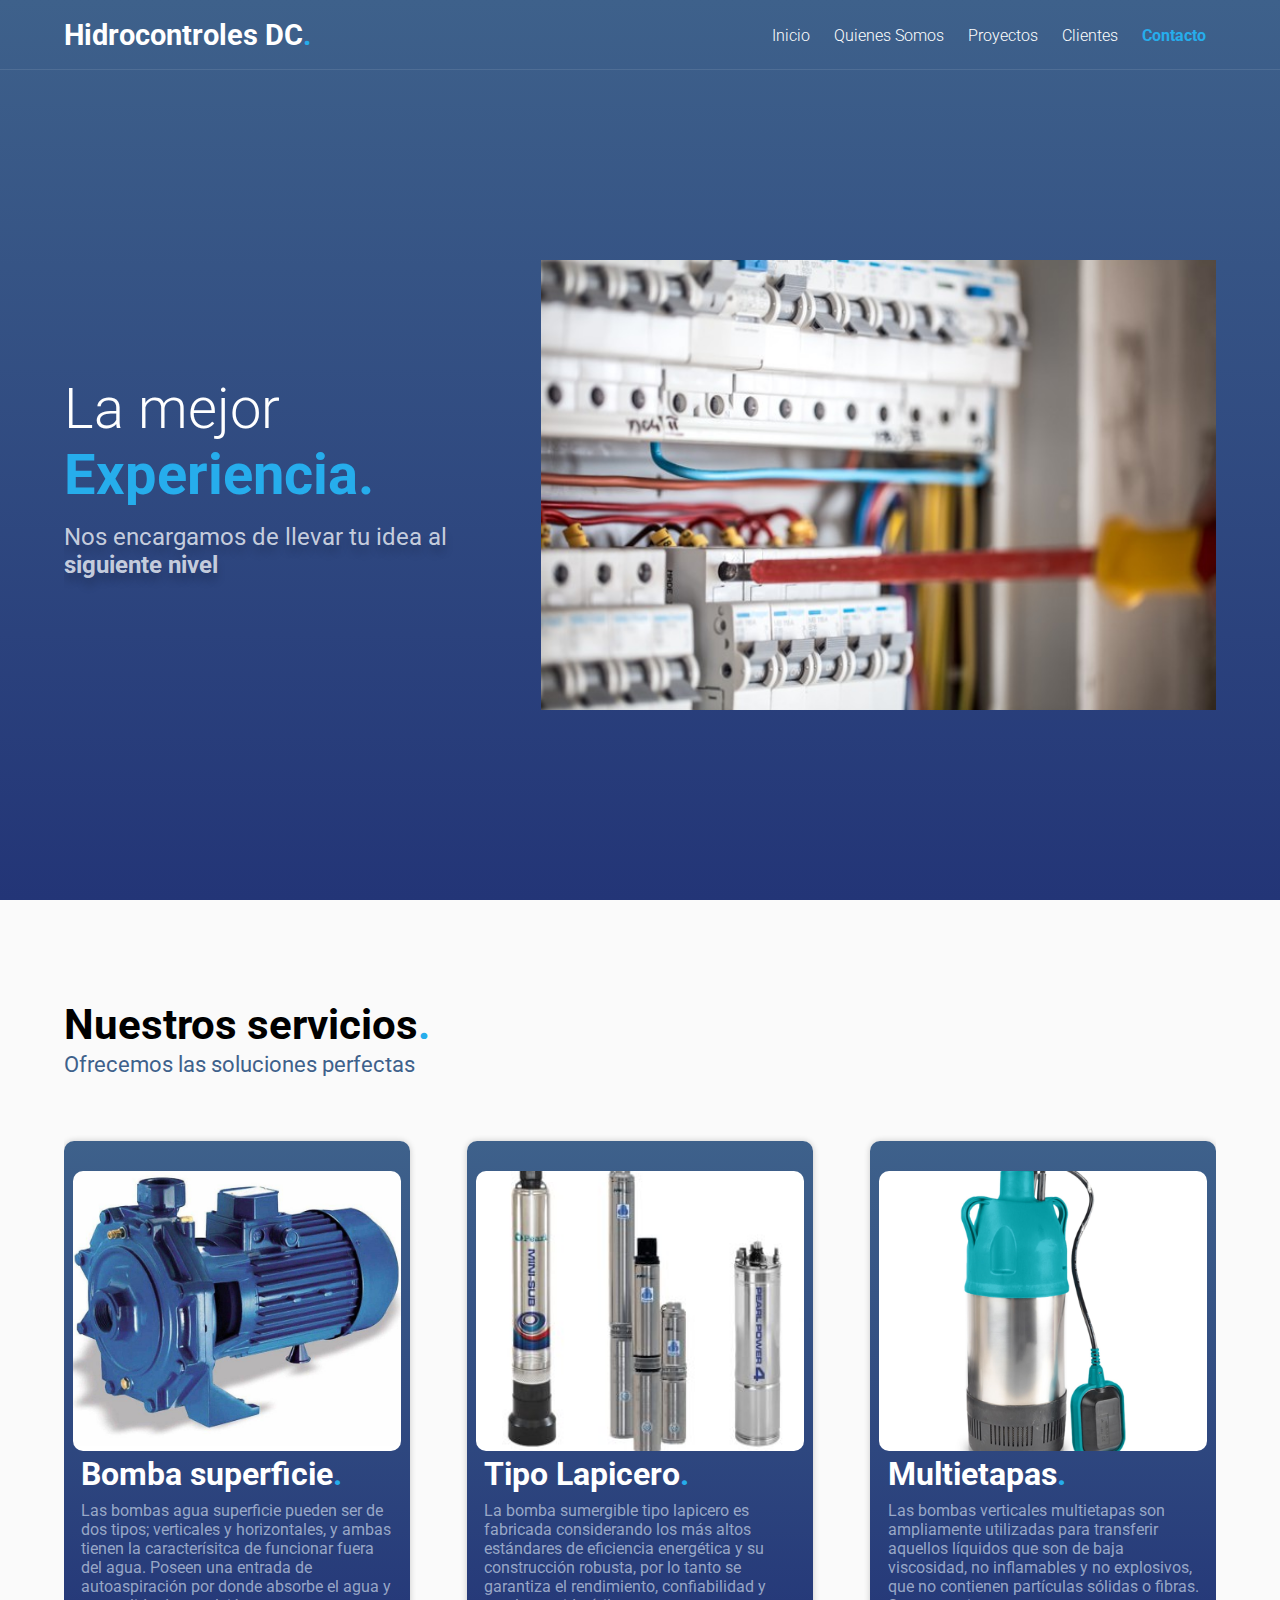
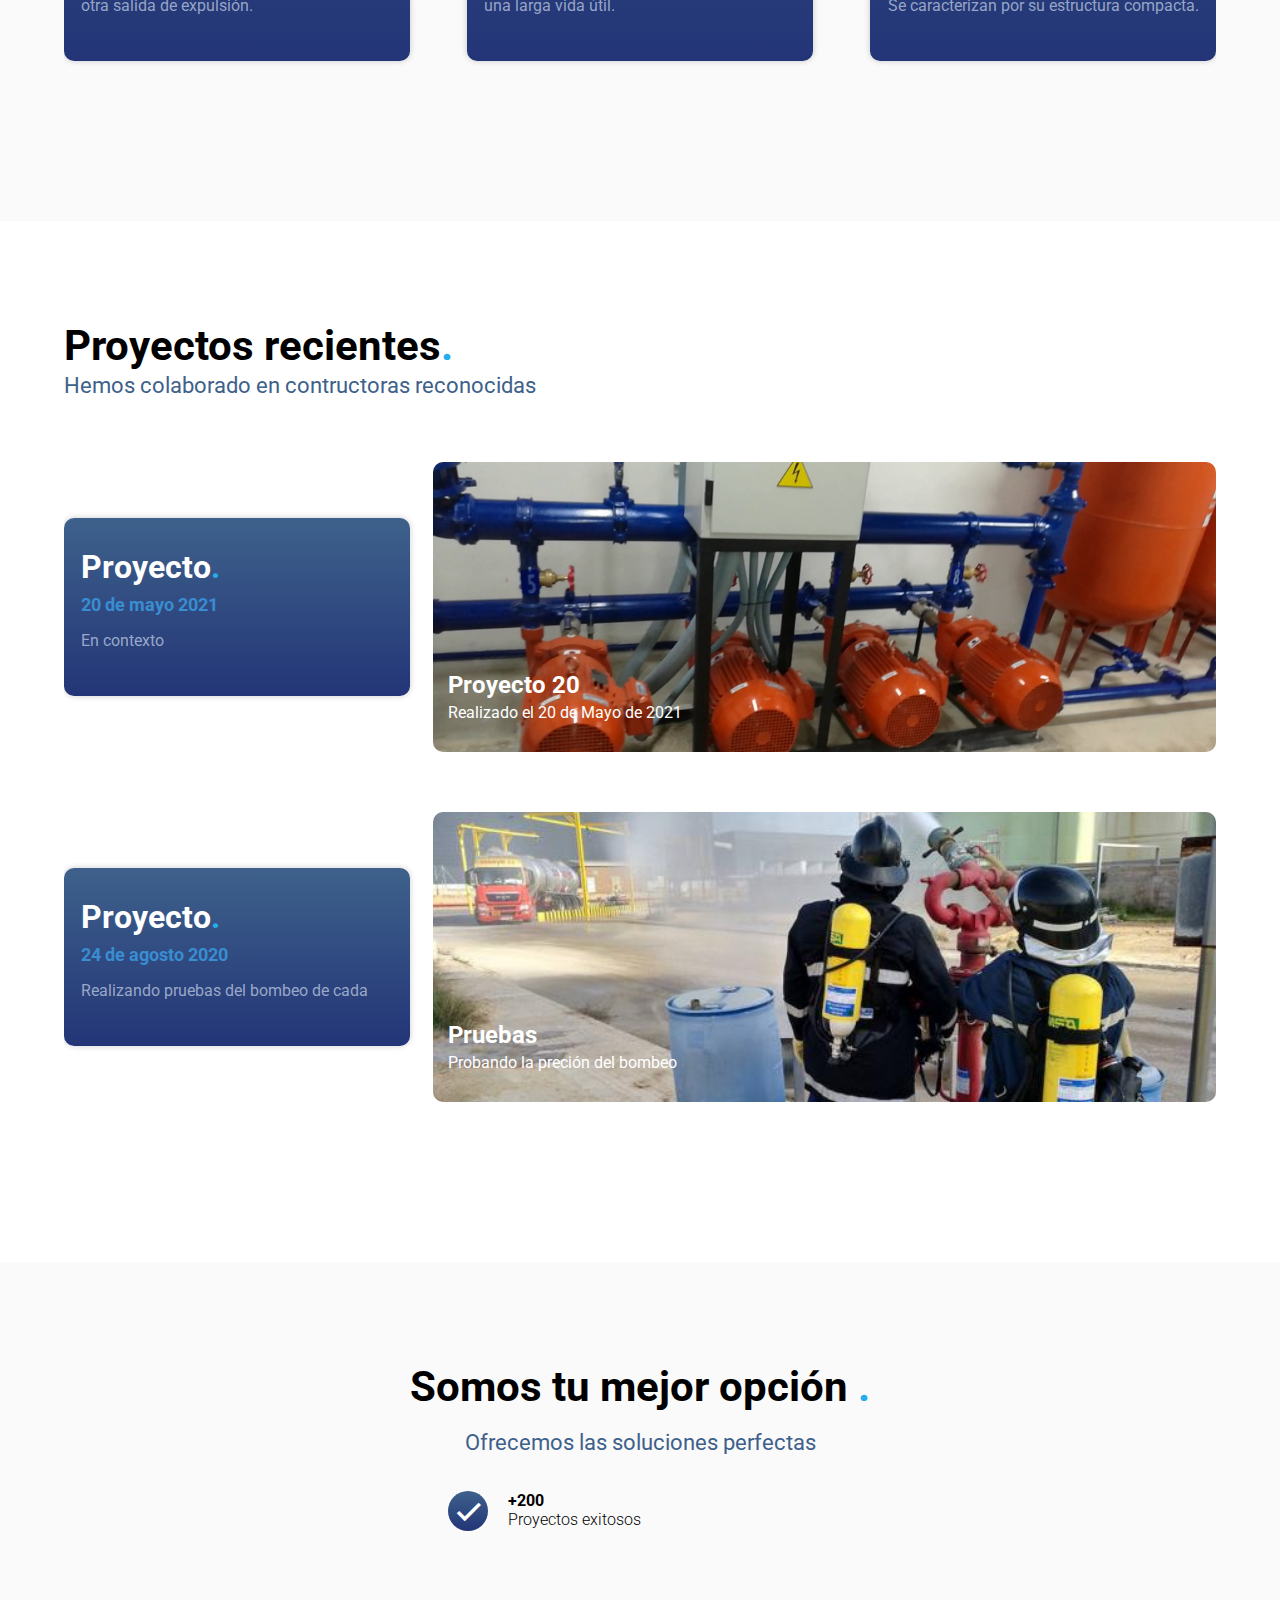
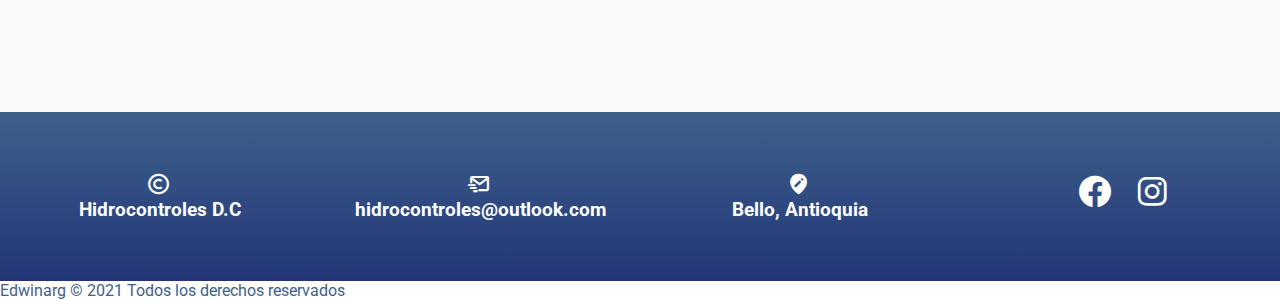
<file: index.html>
<!DOCTYPE html>
<html lang="es">

<head>
    <meta charset="UTF-8">
    <meta name="viewport" content="width=device-width, initial-scale=1.0">
    <title>Hidrocontroles</title>
    <link rel="stylesheet" href="Css/styles.css">
    <link href='https://cdn.jsdelivr.net/npm/boxicons@2.0.5/css/boxicons.min.css' rel='stylesheet'>
</head>

<body>
    <header class="hero">
        <nav class="nav__hero">
            <div class="container nav__container">
                <div class="logo">
                    <h2 class="logo__name">Hidrocontroles DC<span class="point">.</span></h2>
                </div>
                <div class="links">
                    <a href="#" class="link">Inicio</a>
                    <a href="somos.html" class="link">Quienes Somos</a>
                    <a href="proyectos.html" class="link">Proyectos</a>
                    <a href="#" class="link">Clientes</a>
                    <a href="https://wa.me/573157773773/" target="_blank" class="link link--active">Contacto</a>
                </div>
            </div>
        </nav>


        <section class="container hero__main">
            <div class="hero__textos">
                <h1 class="title">La mejor <span class="title--active">Experiencia.</span></h1>
                <p class="copy">Nos encargamos de llevar tu idea al <span class="copy__active">siguiente nivel</span></p>

            </div>
            <img src="Imagenes/Tec.jpg" class="mockup">
        </section>
    </header>

    <main>
        <section class="services">
            <div class="container">
                <h2 class="subtitle">Nuestros servicios<span class="point">.</span></h2>
                <p class="copy__section">Ofrecemos las soluciones perfectas</p>

                <article class="container-cards">
                    <div class="card">
                        <img src="Imagenes/bombasuperficie.jpg" class="card__img">
                        <div class="cards__text">
                            <h3 class="card__title">Bomba superficie<span class="point">.</span></h3>
                            <p class="card__copy">Las bombas agua superficie pueden ser de dos tipos; verticales y horizontales, y ambas tienen la caracterísitca de funcionar fuera del agua. Poseen una entrada de autoaspiración por donde absorbe el agua y otra salida de expulsión.</p>

                        </div>
                    </div>
                    <div class="card">
                        <img src="Imagenes/Bombalapicerojpg.jpg" class="card__img">
                        <div class="cards__text">
                            <h3 class="card__title">Tipo Lapicero<span class="point">.</span></h3>
                            <p class="card__copy">La bomba sumergible tipo lapicero es fabricada considerando los más altos estándares de eficiencia energética y su construcción robusta, por lo tanto se garantiza el rendimiento, confiabilidad y una larga vida útil.</p>

                        </div>
                    </div>
                    <div class="card">
                        <img src="Imagenes/multietapaspng.png" class="card__img">
                        <div class="cards__text">
                            <h3 class="card__title">Multietapas<span class="point">.</span></h3>
                            <p class="card__copy">Las bombas verticales multietapas son ampliamente utilizadas para transferir aquellos líquidos que son de baja viscosidad, no inflamables y no explosivos, que no contienen partículas sólidas o fibras. Se caracterizan por su
                                estructura compacta.</p>

                        </div>
                    </div>
                </article>
            </div>
        </section>
        <section class="projects container">
            <h2 class="subtitle">Proyectos recientes<span class="point">.</span></h2>
            <p class="copy__section">Hemos colaborado en contructoras reconocidas</p>
            <article class="container-bg">
                <div class="card">
                    <div class="cards__text">
                        <h3 class="card__title">Proyecto<span class="point">.</span></h3>
                        <p class="card__date">20 de mayo 2021</p>
                        <p class="card__copy">En contexto </p>
                    </div>
                </div>
                <div class="background">
                    <img src="Imagenes/Proyecto.jpg" class="background__img">
                    <div class="background__text">
                        <h3 class="background__title">Proyecto 20</h3>
                        <p class="background__copy">Realizado el 20 de Mayo de 2021</p>
                    </div>
                </div>
                <div class="card">
                    <div class="cards__text">
                        <h3 class="card__title">Proyecto<span class="point">.</span></h3>
                        <p class="card__date">24 de agosto 2020</p>
                        <p class="card__copy">Realizando pruebas del bombeo de cada </p>
                    </div>
                </div>
                <div class="background">
                    <img src="Imagenes/Proyecto1.jpg" class="background__img">
                    <div class="background__text">
                        <h3 class="background__title">Pruebas</h3>
                        <p class="background__copy">Probando la preción del bombeo</p>
                    </div>
                </div>
            </article>
        </section>

        <section class="email container container--modifier">
            <h2 class="subtitle subtitle--modifier">Somos tu mejor opción <span class="point">.</span></h2>

            <p class="copy__section copy__section--modifier">Ofrecemos las soluciones perfectas</p>

            <div class="check">
                <div class="check__item">
                    <i class='bx bx-check'></i>
                    <div class="check__numbers">
                        <p class="check__number">+200</p>
                        <p class="check__copy">Proyectos exitosos</p>
                    </div>
                </div>
            </div>

        </section>
    </main>



    <div class="contact">
        <div class="item__contact">
            <i class='bx bx-copyright contact__icon'></i>
            <h3 class="contact__title">Hidrocontroles D.C</h3>
        </div>
        <div class="item__contact">
            <i class='bx bx-mail-send contact__icon'></i>
            <h3 class="contact__title">hidrocontroles@outlook.com</h3>
        </div>
        <div class="item__contact">
            <i class='bx bxs-edit-location contact__icon'></i>
            <h3 class="contact__title">Bello, Antioquia</h3>
        </div>
        <div class="item__contact item__contact--gold">
            <i class='socialmedia__icon bx bxl-facebook-circle contact__icon--modifier1'></i>

            <i class='socialmedia__icon bx bxl-instagram contact__icon--modifier2'></i>
            <a href="http://www.instagram.com/hidrocontrolesdc/" target="_blank" class="link"></a>

        </div>
    </div>
    <footer class="footer">
        <div class="footer__copy">
            <p class="copyright">Edwinarg &copy; 2021 Todos los derechos reservados</p>

        </div>
    </footer>
</body>

</html>
</file>
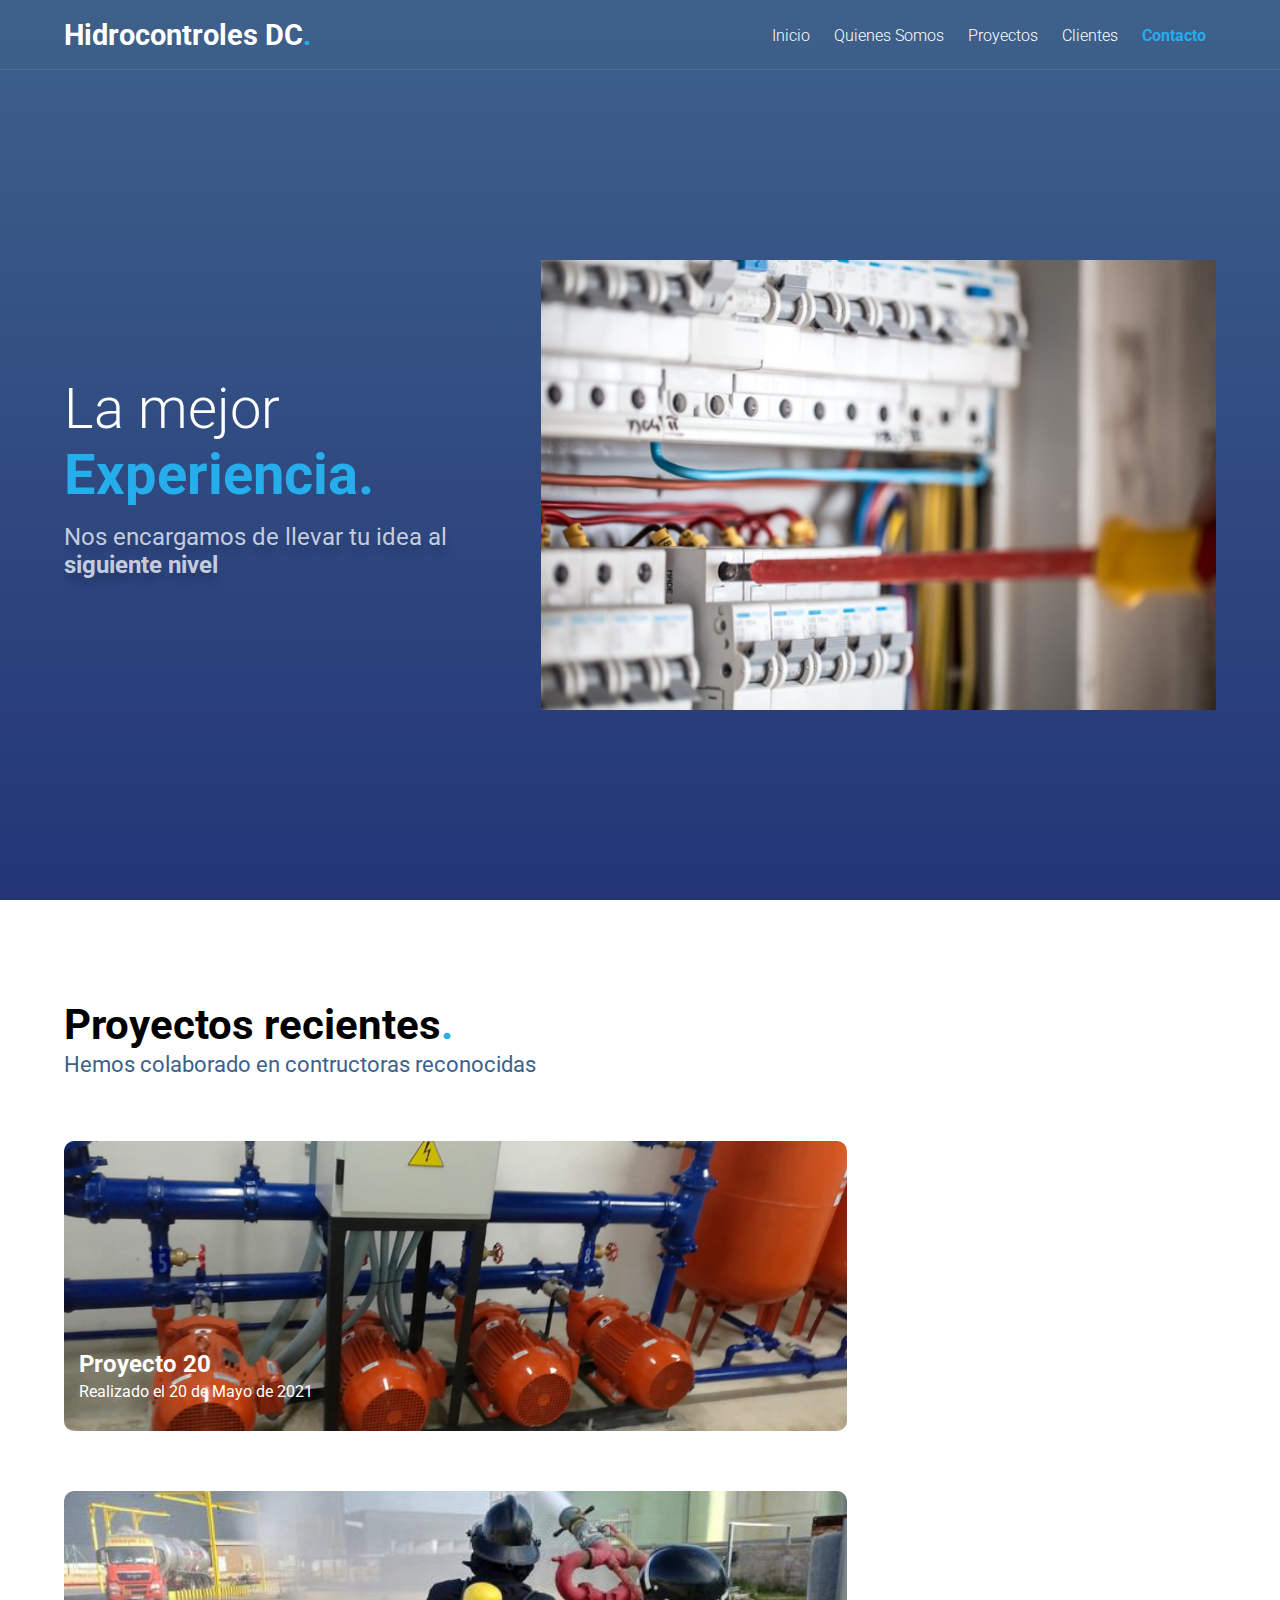
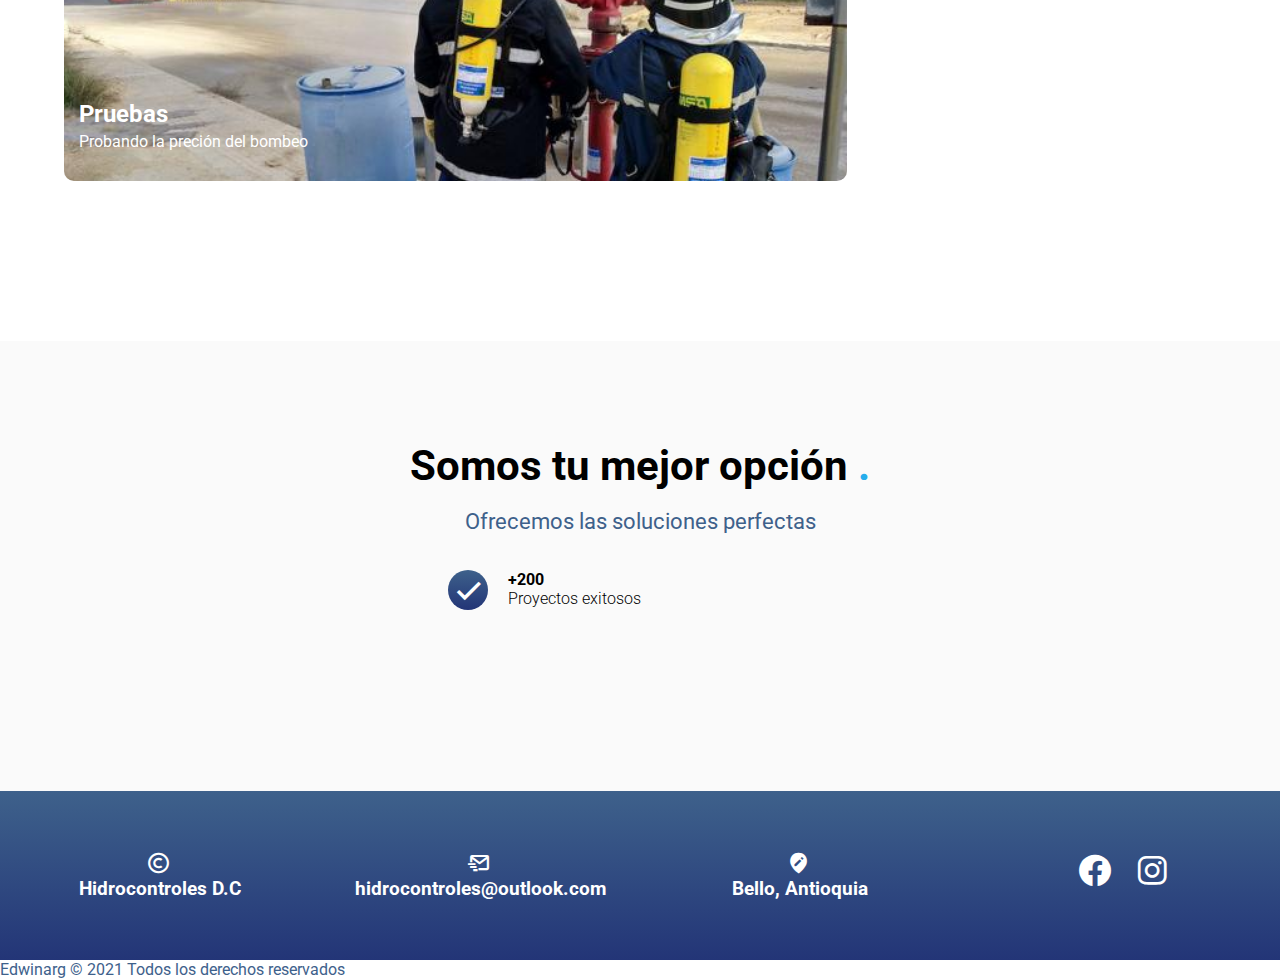
<file: proyectos.html>
<!DOCTYPE html>
<html lang="es">

<head>
    <meta charset="UTF-8">
    <meta name="viewport" content="width=device-width, initial-scale=1.0">
    <title>Hidrocontroles</title>
    <link rel="stylesheet" href="Css/styles.css">
    <link href='https://cdn.jsdelivr.net/npm/boxicons@2.0.5/css/boxicons.min.css' rel='stylesheet'>
</head>

<body>
    <header class="hero">
        <nav class="nav__hero">
            <div class="container nav__container">
                <div class="logo">
                    <h2 class="logo__name">Hidrocontroles DC<span class="point">.</span></h2>
                </div>
                <div class="links">
                    <a href="index.html" class="link">Inicio</a>
                    <a href="somos.html" class="link">Quienes Somos</a>
                    <a href="proyectos.html" class="link">Proyectos</a>
                    <a href="#" class="link">Clientes</a>
                    <a href="https://wa.me/573157773773/" target="_blank" class="link link--active">Contacto</a>
                </div>
            </div>
        </nav>


        <section class="container hero__main">
            <div class="hero__textos">
                <h1 class="title">La mejor <span class="title--active">Experiencia.</span></h1>
                <p class="copy">Nos encargamos de llevar tu idea al <span class="copy__active">siguiente nivel</span></p>

            </div>
            <img src="Imagenes/Tec.jpg" class="mockup">
        </section>
    </header>


    </article>
    </div>
    </section>
    <section class="projects container">
        <h2 class="subtitle">Proyectos recientes<span class="point">.</span></h2>
        <p class="copy__section">Hemos colaborado en contructoras reconocidas</p>
        <article class="container-bg">


            </div>
            <div class="background">
                <img src="Imagenes/Proyecto.jpg" class="background__img">
                <div class="background__text">
                    <h3 class="background__title">Proyecto 20</h3>
                    <p class="background__copy">Realizado el 20 de Mayo de 2021</p>
                </div>
            </div>

            </div>
            <div class="background">
                <img src="Imagenes/Proyecto1.jpg" class="background__img">
                <div class="background__text">
                    <h3 class="background__title">Pruebas</h3>
                    <p class="background__copy">Probando la preción del bombeo</p>
                </div>
            </div>
        </article>
    </section>

    <section class="email container container--modifier">
        <h2 class="subtitle subtitle--modifier">Somos tu mejor opción <span class="point">.</span></h2>

        <p class="copy__section copy__section--modifier">Ofrecemos las soluciones perfectas</p>

        <div class="check">
            <div class="check__item">
                <i class='bx bx-check'></i>
                <div class="check__numbers">
                    <p class="check__number">+200</p>
                    <p class="check__copy">Proyectos exitosos</p>
                </div>
            </div>
        </div>

    </section>
    </main>



    <div class="contact">
        <div class="item__contact">
            <i class='bx bx-copyright contact__icon'></i>
            <h3 class="contact__title">Hidrocontroles D.C</h3>
        </div>
        <div class="item__contact">
            <i class='bx bx-mail-send contact__icon'></i>
            <h3 class="contact__title">hidrocontroles@outlook.com</h3>
        </div>
        <div class="item__contact">
            <i class='bx bxs-edit-location contact__icon'></i>
            <h3 class="contact__title">Bello, Antioquia</h3>
        </div>
        <div class="item__contact item__contact--gold">
            <i class='socialmedia__icon bx bxl-facebook-circle contact__icon--modifier1'></i>

            <i class='socialmedia__icon bx bxl-instagram contact__icon--modifier2'></i>
            <a href="http://www.instagram.com/hidrocontrolesdc/" target="_blank" class="link"></a>

        </div>
    </div>
    <footer class="footer">
        <div class="footer__copy">
            <p class="copyright">Edwinarg &copy; 2021 Todos los derechos reservados</p>

        </div>
    </footer>
</body>

</html>
</file>
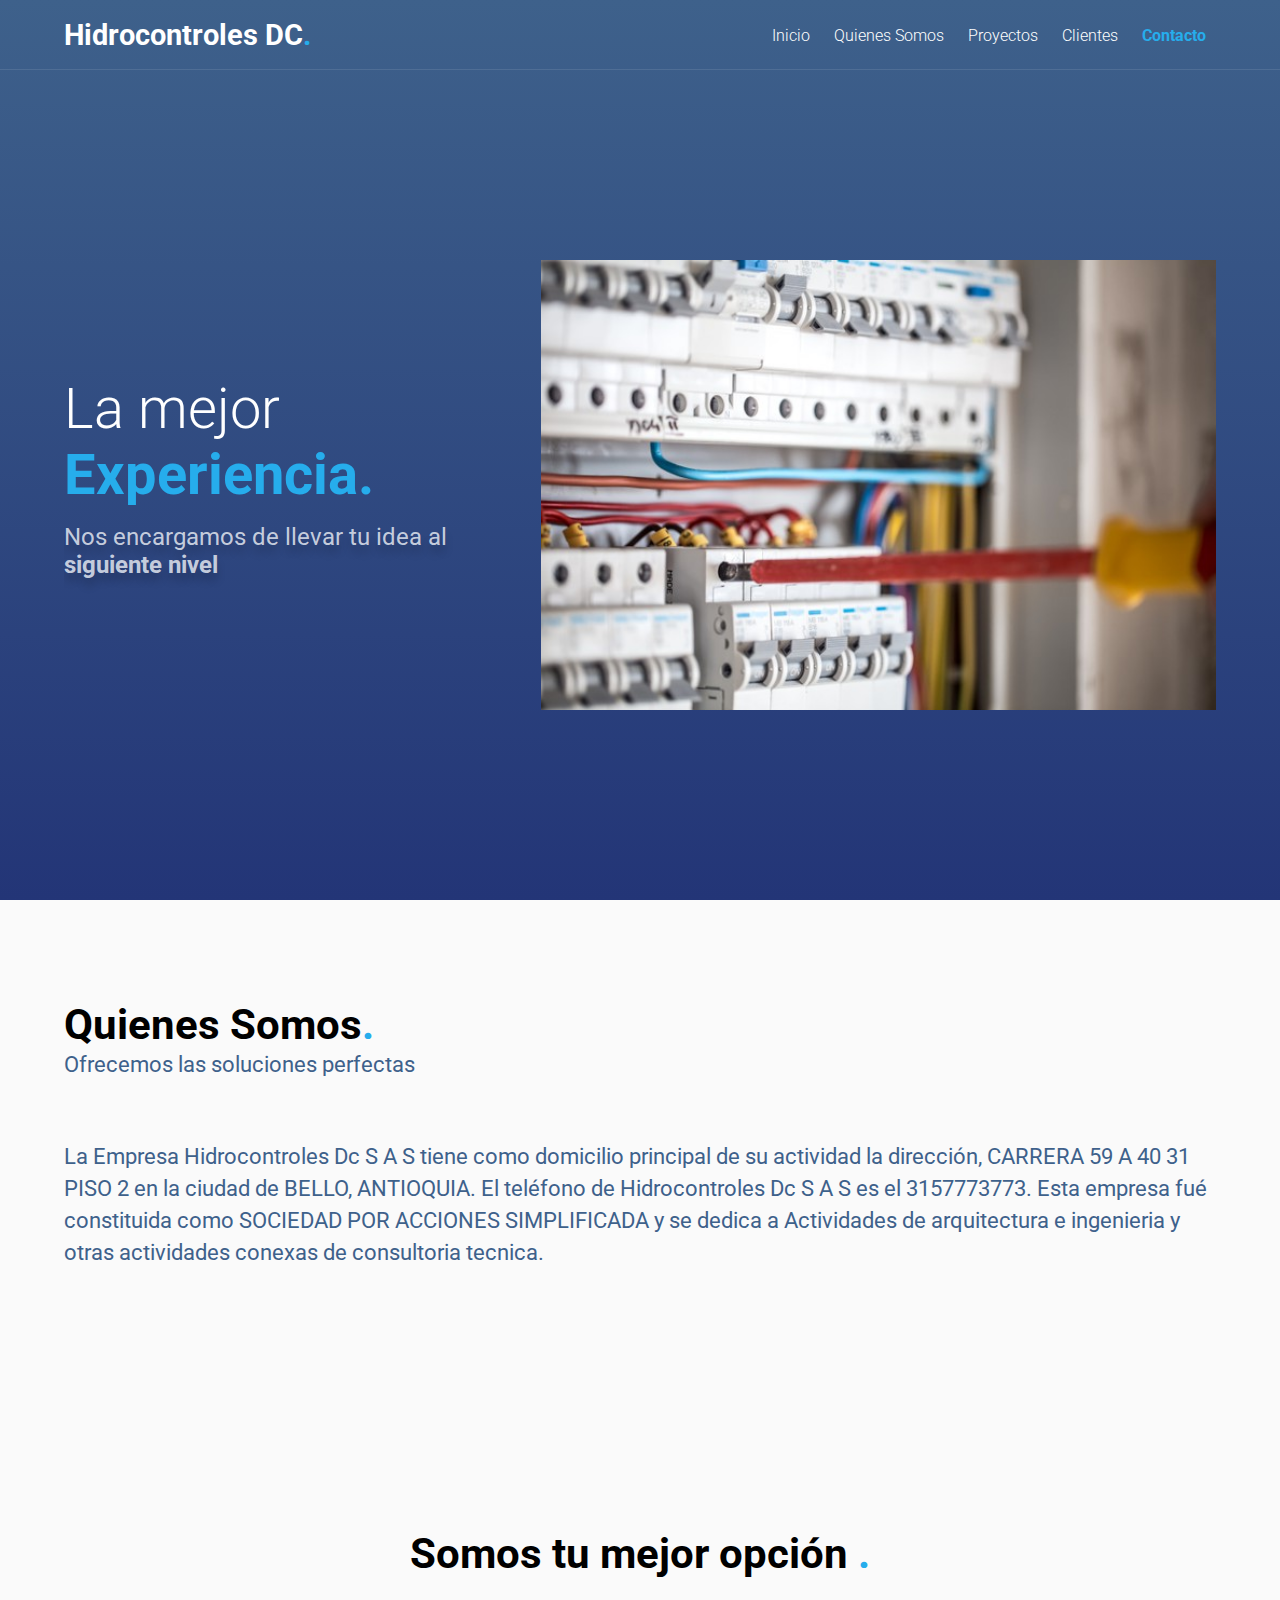
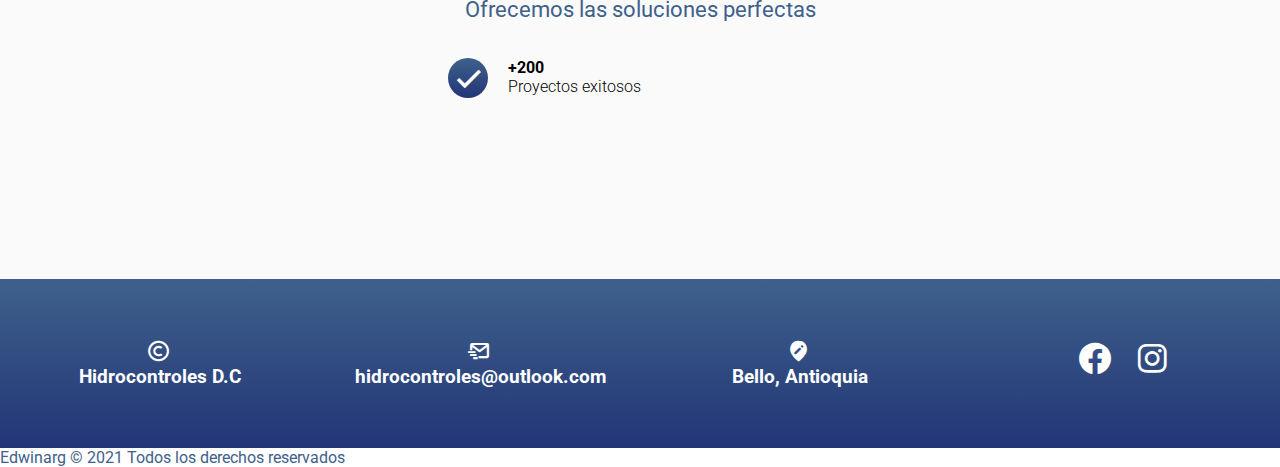
<file: somos.html>
<!DOCTYPE html>
<html lang="es">

<head>
    <meta charset="UTF-8">
    <meta name="viewport" content="width=device-width, initial-scale=1.0">
    <title>Hidrocontroles</title>
    <link rel="stylesheet" href="Css/styles.css">
    <link href='https://cdn.jsdelivr.net/npm/boxicons@2.0.5/css/boxicons.min.css' rel='stylesheet'>
</head>

<body>
    <header class="hero">
        <nav class="nav__hero">
            <div class="container nav__container">
                <div class="logo">
                    <h2 class="logo__name">Hidrocontroles DC<span class="point">.</span></h2>
                </div>
                <div class="links">
                    <a href="index.html" class="link">Inicio</a>
                    <a href="somos.html" class="link">Quienes Somos</a>
                    <a href="proyectos.html" class="link">Proyectos</a>
                    <a href="#" class="link">Clientes</a>
                    <a href="https://wa.me/573157773773/" target="_blank" class="link link--active">Contacto</a>
                </div>
            </div>
        </nav>


        <section class="container hero__main">
            <div class="hero__textos">
                <h1 class="title">La mejor <span class="title--active">Experiencia.</span></h1>
                <p class="copy">Nos encargamos de llevar tu idea al <span class="copy__active">siguiente nivel</span></p>

            </div>
            <img src="Imagenes/Tec.jpg" class="mockup">
        </section>
    </header>

    <main>
        <section class="services">
            <div class="container">
                <h2 class="subtitle">Quienes Somos<span class="point">.</span></h2>
                <p class="copy__section">Ofrecemos las soluciones perfectas</p>
                <p class="copy__section">La Empresa Hidrocontroles Dc S A S tiene como domicilio principal de su actividad la dirección, CARRERA 59 A 40 31 PISO 2 en la ciudad de BELLO, ANTIOQUIA. El teléfono de Hidrocontroles Dc S A S es el 3157773773. Esta empresa fué constituida
                    como SOCIEDAD POR ACCIONES SIMPLIFICADA y se dedica a Actividades de arquitectura e ingenieria y otras actividades conexas de consultoria tecnica. </p>
            </div>


            <section class="email container container--modifier">
                <h2 class="subtitle subtitle--modifier">Somos tu mejor opción <span class="point">.</span></h2>

                <p class="copy__section copy__section--modifier">Ofrecemos las soluciones perfectas</p>

                <div class="check">
                    <div class="check__item">
                        <i class='bx bx-check'></i>
                        <div class="check__numbers">
                            <p class="check__number">+200</p>
                            <p class="check__copy">Proyectos exitosos</p>
                        </div>
                    </div>
                </div>

            </section>
    </main>



    <div class="contact">
        <div class="item__contact">
            <i class='bx bx-copyright contact__icon'></i>
            <h3 class="contact__title">Hidrocontroles D.C</h3>
        </div>
        <div class="item__contact">
            <i class='bx bx-mail-send contact__icon'></i>
            <h3 class="contact__title">hidrocontroles@outlook.com</h3>
        </div>
        <div class="item__contact">
            <i class='bx bxs-edit-location contact__icon'></i>
            <h3 class="contact__title">Bello, Antioquia</h3>
        </div>
        <div class="item__contact item__contact--gold">
            <i class='socialmedia__icon bx bxl-facebook-circle contact__icon--modifier1'></i>

            <i class='socialmedia__icon bx bxl-instagram contact__icon--modifier2'></i>
            <a href="http://www.instagram.com/hidrocontrolesdc/" target="_blank" class="link"></a>

        </div>
    </div>
    <footer class="footer">
        <div class="footer__copy">
            <p class="copyright">Edwinarg &copy; 2021 Todos los derechos reservados</p>

        </div>
    </footer>
</body>

</html>
</file>
<file: Css/styles.css>
@import url('https://fonts.googleapis.com/css2?family=Roboto:wght@300;400;700&display=swap');
:root {
    --blue1: #26adec;
    --blue2: #398dd1;
    --white: #d4dae6ee;
    --gray2: #d3dfeea9;
    --black1: #233577;
    --black2: #3e618b;
    --shadow: 0 8px 8px;
    --color_shadow: #00000033;
}

* {
    margin: 0;
    padding: 0;
    box-sizing: border-box;
}

body {
    font-family: 'Roboto', sans-serif;
}

.container {
    width: 90%;
    max-width: 1200px;
    margin: 0 auto;
    overflow: hidden;
    padding: 100px 0;
    height: auto;
}

.container--modifier {
    background: #fafafa;
    max-width: 2200px;
    width: 100%;
    min-height: 50vh;
}

.hero {
    width: 100%;
    min-height: 100vh;
    background: linear-gradient(180deg, var(--black2) 0%, var(--black1) 100%);
}

.nav__hero {
    color: #fff;
    height: 70px;
    border-bottom: 1px solid rgba(255, 255, 255, 0.1);
}

.nav__container {
    display: flex;
    align-items: center;
    justify-content: space-between;
    height: inherit;
    padding: 0;
}

.logo__name {
    font-size: 29px;
}

.link {
    display: inline-block;
    color: inherit;
    text-decoration: none;
    font-weight: 300;
    padding: 10px;
}

.link--active {
    color: var(--blue1);
    font-weight: 700;
}

.point {
    color: var(--blue1);
}

.hero__main {
    height: calc(100vh - 70px);
    display: flex;
    justify-content: space-between;
    align-items: center;
    padding: 0;
}

.mockup {
    object-fit: cover;
    width: 68%;
    max-height: 100vh;
}

.hero__textos {
    width: 48%;
}

.title {
    font-size: 56px;
    font-weight: 300;
    color: #fff;
}

.title--active {
    color: var(--blue1);
    font-weight: 700;
}

.copy {
    font-size: 24px;
    color: var(--white);
    text-shadow: var(--shadow) var(--color_shadow);
    margin: 15px 0;
}

.copy__active {
    font-weight: 700;
}

.cta {
    padding: 20px 30px;
    display: inline-block;
    background: linear-gradient(180deg, #F7CE90 0%, #F4BD76 100%);
    text-decoration: none;
    color: var(--black2);
    font-weight: 700;
    box-shadow: var(--shadow) var(--color_shadow);
    border-radius: 6px;
}


/* services */

.services {
    background: #fafafa;
}

.subtitle {
    font-size: 42px;
}

.subtitle--modifier {
    text-align: center;
    margin-bottom: 16px;
}

.copy__section {
    color: var(--black2);
    font-size: 22px;
    line-height: 32px;
    margin-bottom: 60px;
}

.copy__section--modifier {
    text-align: center;
    margin-bottom: 32px;
}

.container-cards {
    display: flex;
    justify-content: space-between;
    align-items: center;
    flex-wrap: wrap;
}

.card {
    width: 30%;
    padding: 30px 0;
    overflow: hidden;
    background: linear-gradient(180deg, var(--black2) 0%, var(--black1) 100%);
    border-radius: 10px;
    position: relative;
    text-align: center;
    margin-bottom: 60px;
    box-shadow: 0 0 6px var(--color_shadow);
}

.card__img {
    width: 95%;
    height: 280px;
    object-fit: cover;
    border-radius: inherit;
}

.cards__text {
    text-align: left;
    width: 90%;
    margin: 0 auto;
}

.card__list {
    color: var(--blue2);
    font-weight: 700;
    margin: 25px 0 12px;
    font-size: 18px;
}

.card__title {
    font-size: 32px;
    color: #fff;
    margin-bottom: 8px;
}

.card__copy {
    color: var(--gray2);
    margin-bottom: 16px;
}

.card__date {
    color: var(--blue2);
    font-size: 18px;
    font-weight: bold;
    margin-bottom: 16px;
}

.container-bg {
    display: flex;
    justify-content: space-between;
    align-items: center;
    flex-wrap: wrap;
}

.background {
    width: 68%;
    height: 290px;
    border-radius: 10px;
    position: relative;
    margin-bottom: 60px;
}

.background__img {
    width: 100%;
    height: 100%;
    object-fit: cover;
    border-radius: inherit;
}

.background__text {
    position: absolute;
    width: 100%;
    bottom: 30px;
    left: 15px;
    color: #fff;
}

.background__title {
    font-size: 24px;
    margin-bottom: 4px;
}

.logo--picture {
    width: 40px;
    height: 40px;
    object-fit: cover;
    border-radius: 50%;
    object-position: center top;
}


/* check */

.check {
    display: flex;
    justify-content: space-evenly;
    flex-wrap: wrap;
    margin: 0 auto;
}

.check__item {
    width: 30%;
    padding-right: 10px;
    display: flex;
}

.bx-check {
    background: linear-gradient(180deg, var(--black2) 0%, var(--black1) 100%);
    display: inline-block;
    width: 40px;
    height: 40px;
    text-align: center;
    margin-right: 20px;
    color: #fff;
    border-radius: 60%;
    font-size: 40px;
}

.check__number {
    font-weight: 700;
}

.check__copy {
    font-weight: 300;
}

.newsletter {
    width: 60%;
    margin: 0 auto;
    margin-top: 40px;
    height: auto;
    font-family: inherit;
    position: relative;
    border-radius: 6px;
}

.newsletter--modifier {
    margin: 0;
    width: 80%;
}

.newsletter__input {
    width: 100%;
    height: 100%;
    padding: 22px 10px;
    outline: none;
    font-family: inherit;
    border-radius: 6px;
    border: 1px solid var(--black1)
}

.newsletter__submit {
    position: absolute;
    right: 8px;
    top: 10%;
    height: 80%;
    background: linear-gradient(180deg, var(--black2) 0%, var(--black1) 100%);
    color: #fff;
    padding: 0 15px;
    border: none;
    border-radius: 6px;
    font-family: inherit;
    font-weight: 700;
    cursor: pointer;
}

.footer__copy {
    width: 100%;
    color: var(--black2);
    display: flex;
    flex-wrap: wrap;
}

.copyright {
    width: 100%;
}

.politica__privacidad {
    color: inherit;
    text-decoration: none;
    display: inline-block;
}

.politica__privacidad:hover {
    text-decoration: underline;
}

.politica__privacidad--margin {
    margin-right: 10px;
}

.contact {
    display: flex;
    width: 100%;
    flex-wrap: wrap;
    color: #fff;
}

.item__contact {
    width: 25%;
    padding: 60px 0;
    text-align: center;
    background: linear-gradient(180deg, var(--black2) 0%, var(--black1) 100%);
}

.item__contact--gold {
    background: linear-gradient(180deg, var(--black2) 0%, var(--black1) 100%);
    color: var(--gold1);
}

.contact__icon {
    font-size: 25px;
    color: var(--gold1);
    line-height: 20px;
    margin-right: 4px;
}

.contact__icon--modifier1 {
    color: var(--gold1);
    font-size: 38px;
    margin-right: 15px;
    line-height: 20px;
    cursor: pointer;
}

.contact__icon--modifier2 {
    color: var(--gold1);
    font-size: 38px;
    margin-right: -30px;
    line-height: 20px;
    cursor: pointer;
}

@media screen and (max-width:900px) {
    .mockup {
        width: 600px;
        height: auto;
    }
    .title {
        font-size: 50px;
    }
    .copy {
        font-size: 22px;
    }
    .cta {
        padding: 15px 22px;
    }
    .container-cards {
        justify-content: space-evenly;
    }
    .services .card {
        width: 45%;
    }
    .background {
        width: 52%;
    }
    .card {
        width: 42%;
    }
    .testimony-container {
        justify-content: space-evenly;
    }
    .testimony__card {
        width: 45%;
    }
    .check__item {
        width: 45%;
        margin-bottom: 35px;
    }
    .newsletter {
        width: 80%;
    }
    .download {
        width: 100%;
    }
    .download__app {
        justify-content: space-between;
    }
    .download__item {
        width: 45%;
    }
    .get-email {
        width: 100%;
        margin-bottom: 40px;
    }
    .socialmedia__icon {
        font-size: 18px;
    }
    .socialmedia__legend {
        font-size: 18px;
    }
}

@media screen and (max-width:700px) {
    main .container,
    footer .container {
        padding: 60px 0;
    }
    .nav__container {
        flex-wrap: wrap;
        flex-direction: column;
        justify-content: space-evenly;
    }
    .nav__hero {
        height: auto;
    }
    .logo {
        padding: 15px 0;
        text-align: center;
    }
    .links {
        padding-bottom: 10px;
        text-align: center;
    }
    .link {
        padding: 7px 10px;
    }
    .hero__main {
        flex-direction: column-reverse;
        justify-content: flex-end;
        min-height: 70px;
        height: auto;
        padding: 30px 0;
    }
    .hero__textos {
        width: 100%;
        text-align: center;
    }
    .mockup {
        width: 60%;
        margin-bottom: 20px;
    }
    .title {
        font-size: 35px;
    }
    .copy {
        font-size: 20px;
    }
    .subtitle {
        font-size: 35px;
        text-align: center;
    }
    .copy__section {
        font-size: 20px;
        text-align: center;
    }
    .services .card {
        width: 80%;
    }
    .container-bg {
        justify-content: space-evenly;
    }
    .card {
        margin-bottom: 40px;
        width: 65%;
    }
    .card__title {
        font-size: 35px;
    }
    .card__button {
        width: 100%;
    }
    .background {
        width: 65%;
        margin-bottom: 40px;
    }
    .background__copy {
        display: none;
    }
    .testimony__card {
        width: 65%;
    }
    .testimony__name {
        font-size: 20px;
    }
    .container--modifier {
        width: 80%;
    }
    .item__contact {
        width: 100%;
        padding: 30px 0;
    }
}

@media screen and (max-width:500px) {
    .mockup {
        width: 80%;
        margin-bottom: 15px;
    }
    .services .card {
        width: 95%;
    }
    .card {
        width: 95%;
    }
    .background {
        width: 95%;
    }
    .testimony__card {
        width: 95%;
    }
    .testimony__history {
        font-size: 20px;
    }
    .container--modifier {
        width: 90%;
    }
    .newsletter {
        width: 100%;
        display: none;
    }
    .newsletter--modifier {
        display: block;
    }
    .check__item {
        width: 100%;
        border: none;
        padding: none;
        justify-content: center;
    }
    .download__item {
        width: 49%;
    }
    .download__title {
        font-size: 16px;
    }
    .download__logo {
        font-size: 30px;
    }
}
</file>
